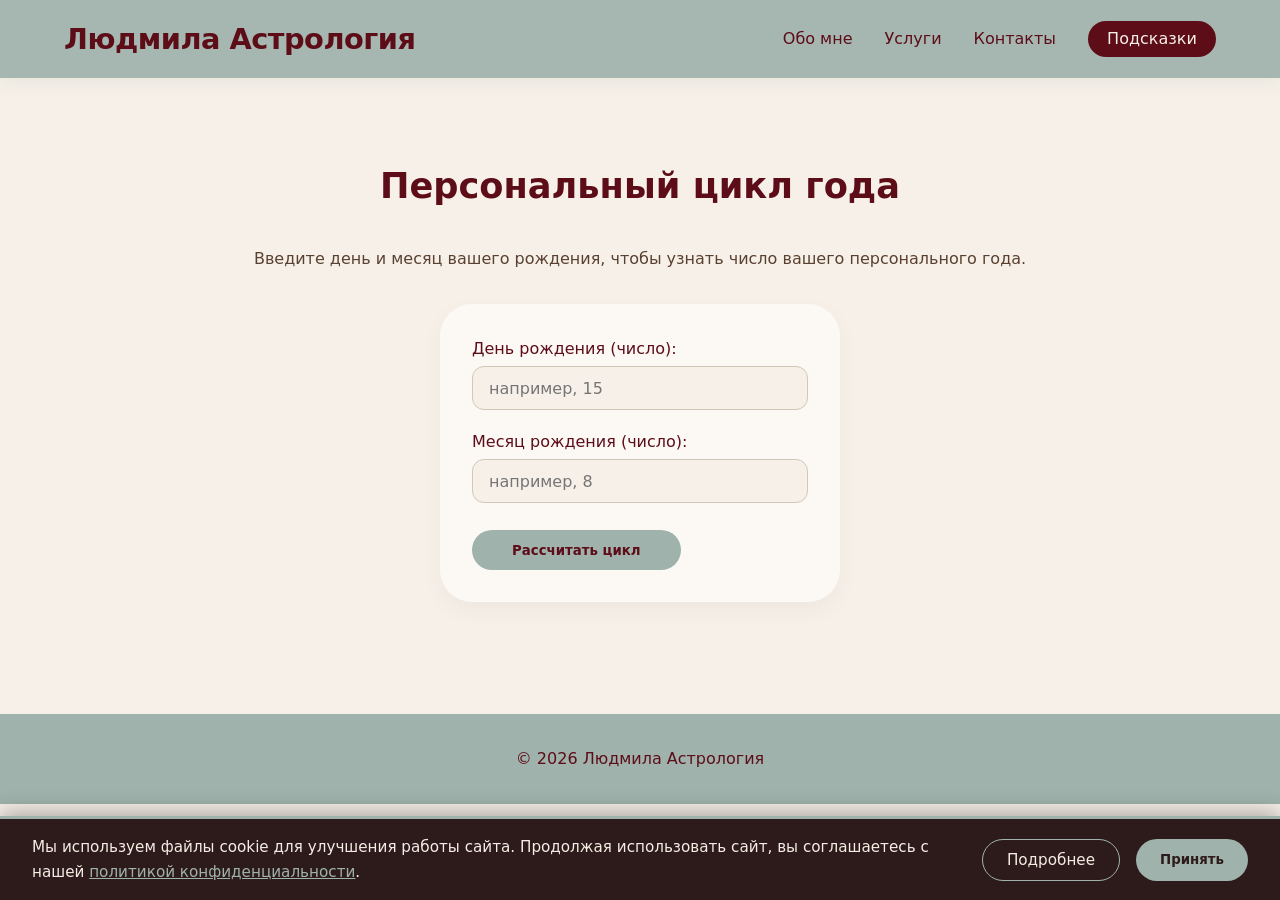
<file: cycle-calculator.html>
<!DOCTYPE html>
<html lang="ru">
<head>
  <meta charset="UTF-8" />
  <meta name="viewport" content="width=device-width, initial-scale=1.0" />
  <title>Персональный цикл года — Людмила Астрология</title>
  <link rel="stylesheet" href="style.css" />
  <link rel="stylesheet" href="privacy/cookie-consent.css" />
  <link rel="icon" href="data:image/svg+xml,<svg xmlns=%22http://www.w3.org/2000/svg%22 viewBox=%220 0 100 100%22><text y=%22.9em%22 font-size=%2290%22>✨</text></svg>">
</head>
<body>

  <header class="header">
    <div class="container header__inner">
      <a href="index.html" class="logo">Людмила Астрология</a>
      <nav class="nav">
        <a href="index.html#about">Обо мне</a>
        <a href="index.html#services">Услуги</a>
        <a href="index.html#contacts">Контакты</a>
        <a href="functions.html" class="nav-functions">Подсказки</a>
      </nav>
    </div>
  </header>

  <main>
    <section class="section cycle-calculator">
      <div class="container">
        <h2>Персональный цикл года</h2>
        <p class="hint-text">Введите день и месяц вашего рождения, чтобы узнать число вашего персонального года.</p>

        <div class="calculator-form">
          <div class="form-group">
            <label for="birthDay">День рождения (число):</label>
            <input type="number" id="birthDay" min="1" max="31" placeholder="например, 15" required>
          </div>
          <div class="form-group">
            <label for="birthMonth">Месяц рождения (число):</label>
            <input type="number" id="birthMonth" min="1" max="12" placeholder="например, 8" required>
          </div>
          <button onclick="calculateCycle()" class="btn-primary">Рассчитать цикл</button>
        </div>

        <div id="result" class="result-box" style="display:none; margin-top:2rem;">
          <h3>Ваше число: <span id="cycleNumber"></span></h3>
          <p id="cycleDescription"></p>
        </div>

        <div id="error" class="error-message"></div>
      </div>
    </section>
  </main>

  <footer class="footer">
    <div class="container">
      <p>© 2026 Людмила Астрология</p>
    </div>
  </footer>

  <!-- БАННЕР COOKIE -->
  <div id="cookie-consent">
    <p>Мы используем файлы cookie для улучшения работы сайта. Продолжая использовать сайт, вы соглашаетесь с нашей <a href="privacy/privacy.html" target="_blank" style="color:#9fb2ac; text-decoration:underline;">политикой конфиденциальности</a>.</p>
    <div class="cookie-buttons">
      <a href="privacy/privacy.html" target="_blank" class="btn-details">Подробнее</a>
      <button id="accept-cookies" class="btn-accept">Принять</button>
    </div>
  </div>

  <script src="privacy/cookie-consent.js"></script>
  <script src="js/calculate.js"></script>
</body>
</html>
</file>
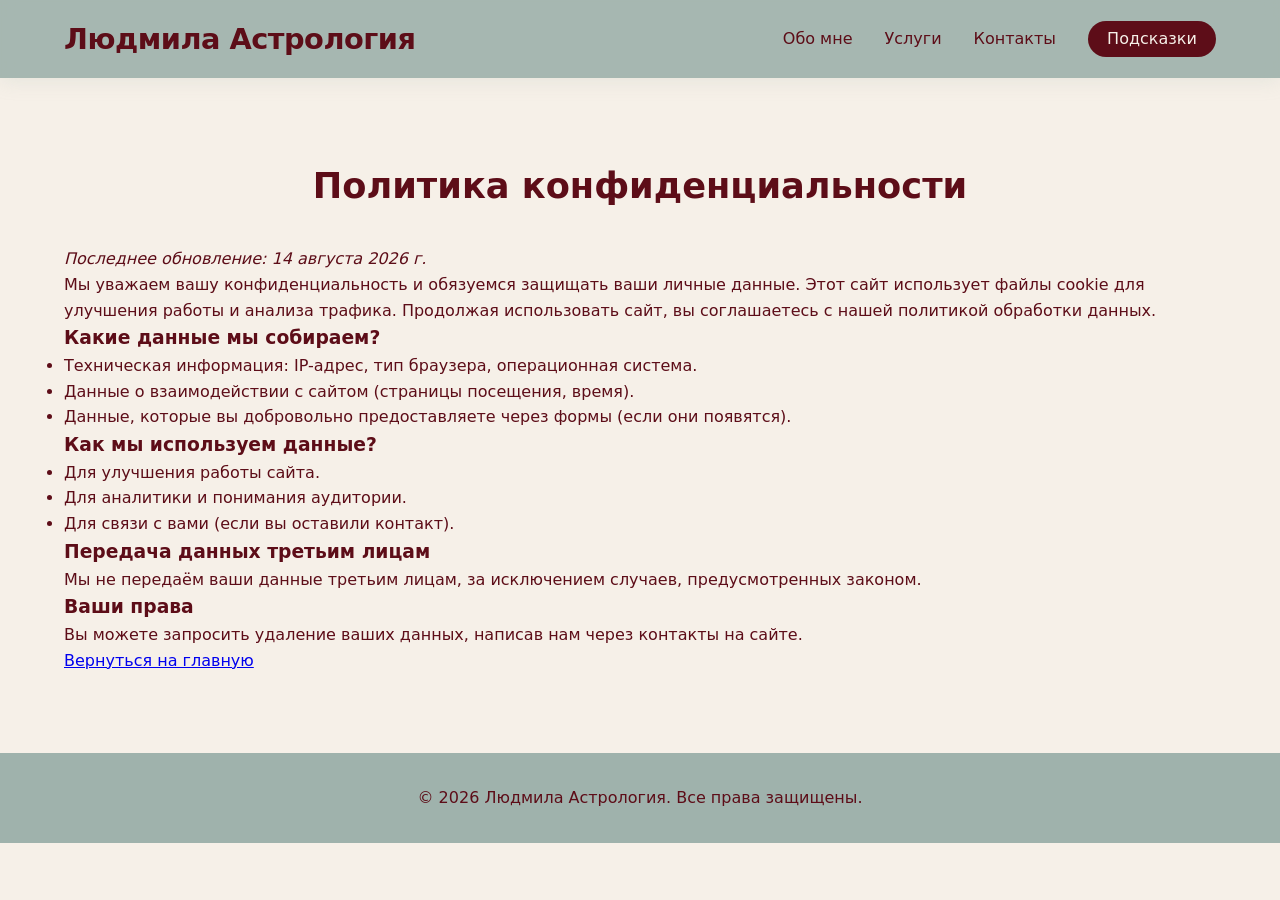
<file: privacy/privacy.html>
<!DOCTYPE html>
<html lang="ru">
<head>
  <meta charset="UTF-8" />
  <meta name="viewport" content="width=device-width, initial-scale=1.0" />
  <title>Политика конфиденциальности — Людмила Астрология</title>
  <link rel="stylesheet" href="../style.css" />
  <link rel="stylesheet" href="cookie-consent.css" />
  <link rel="icon" href="data:image/svg+xml,<svg xmlns=%22http://www.w3.org/2000/svg%22 viewBox=%220 0 100 100%22><text y=%22.9em%22 font-size=%2290%22>✨</text></svg>">
</head>
<body>

  <header class="header">
    <div class="container header__inner">
      <a href="../index.html" class="logo">Людмила Астрология</a>
      <nav class="nav">
        <a href="../index.html#about">Обо мне</a>
        <a href="../index.html#services">Услуги</a>
        <a href="../index.html#contacts">Контакты</a>
        <a href="../functions.html" class="nav-functions">Подсказки</a>
      </nav>
    </div>
  </header>

  <main>
    <section class="section">
      <div class="container">
        <h2>Политика конфиденциальности</h2>
        <p><em>Последнее обновление: 14 августа 2026 г.</em></p>
        <p>Мы уважаем вашу конфиденциальность и обязуемся защищать ваши личные данные. Этот сайт использует файлы cookie для улучшения работы и анализа трафика. Продолжая использовать сайт, вы соглашаетесь с нашей политикой обработки данных.</p>
        <h3>Какие данные мы собираем?</h3>
        <ul>
          <li>Техническая информация: IP-адрес, тип браузера, операционная система.</li>
          <li>Данные о взаимодействии с сайтом (страницы посещения, время).</li>
          <li>Данные, которые вы добровольно предоставляете через формы (если они появятся).</li>
        </ul>
        <h3>Как мы используем данные?</h3>
        <ul>
          <li>Для улучшения работы сайта.</li>
          <li>Для аналитики и понимания аудитории.</li>
          <li>Для связи с вами (если вы оставили контакт).</li>
        </ul>
        <h3>Передача данных третьим лицам</h3>
        <p>Мы не передаём ваши данные третьим лицам, за исключением случаев, предусмотренных законом.</p>
        <h3>Ваши права</h3>
        <p>Вы можете запросить удаление ваших данных, написав нам через контакты на сайте.</p>
        <p><a href="../index.html">Вернуться на главную</a></p>
      </div>
    </section>
  </main>

  <footer class="footer">
    <div class="container">
      <p>© 2026 Людмила Астрология. Все права защищены.</p>
    </div>
  </footer>

  <script src="cookie-consent.js"></script>
</body>
</html>
</file>
<file: style.css>
/* ===== БАЗА ===== */
* {
  margin: 0;
  padding: 0;
  box-sizing: border-box;
  font-family: system-ui, -apple-system, 'Segoe UI', Roboto, serif;
}

html {
  scroll-behavior: smooth;
}

body {
  background: #F6F0E8;
  color: #5d0d18;
  line-height: 1.6;
}

.container {
  max-width: 1200px;
  margin: 0 auto;
  padding: 0 1.5rem;
}

/* ===== ШАПКА ===== */
.header {
  position: sticky;
  top: 0;
  background: rgba(159, 178, 172, 0.92);
  backdrop-filter: blur(8px);
  box-shadow: 0 2px 20px rgba(159, 178, 172, 0.2);
  padding: 1rem 0;
  z-index: 100;
}

.header__inner {
  display: flex;
  justify-content: space-between;
  align-items: center;
  flex-wrap: wrap;
}

.logo {
  font-size: 1.8rem;
  font-weight: 700;
  color: #5d0d18;
  text-decoration: none;
  letter-spacing: -0.5px;
}

.nav {
  display: flex;
  gap: 2rem;
  flex-wrap: wrap;
  align-items: center;
}

.nav a {
  text-decoration: none;
  color: #5d0d18;
  font-weight: 500;
  font-size: 1rem;
  transition: color 0.2s;
}

.nav a:hover {
  color: #7a4a4a;
}

.nav-functions {
  background: #5d0d18;
  color: #F6F0E8 !important;
  padding: 0.3rem 1.2rem;
  border-radius: 30px;
  transition: background 0.2s;
}
.nav-functions:hover {
  background: #7a1a2a !important;
  color: #F6F0E8 !important;
}

/* ===== СЕКЦИИ ===== */
.section {
  padding: 5rem 0;
}

.section h2 {
  font-size: 2.2rem;
  font-weight: 600;
  text-align: center;
  margin-bottom: 2rem;
  color: #5d0d18;
}

.subtitle-text {
  text-align: center;
  color: #5A4030;
  margin-bottom: 3rem;
}

.hint-text {
  color: #5A4030;
  text-align: center;
}

/* ===== ОБО МНЕ ===== */
.about__inner {
  display: flex;
  align-items: center;
  gap: 4rem;
  flex-wrap: wrap;
}

.about__text {
  flex: 1 1 300px;
}

.about__text h1 {
  font-size: 3rem;
  font-weight: 700;
  color: #5d0d18;
  margin-bottom: 0.5rem;
}

.about__text .subtitle {
  font-size: 1.3rem;
  color: #9fb2ac;
  margin-bottom: 1.5rem;
}

.about__text p {
  margin-bottom: 1rem;
  color: #5d0d18;
}

.btn-primary {
  display: inline-block;
  background: #9fb2ac;
  color: #5d0d18;
  padding: 0.8rem 2.5rem;
  border-radius: 40px;
  text-decoration: none;
  font-weight: 600;
  transition: background 0.3s;
  margin-top: 0.5rem;
  border: none;
  cursor: pointer;
}

.btn-primary:hover {
  background: #8aa39c;
}

.about__photo {
  flex: 0 0 220px;
}

.about-photo-img {
  width: 220px;
  height: 220px;
  object-fit: cover;
  border-radius: 50%;
  box-shadow: 0 20px 40px rgba(0, 0, 0, 0.05);
}

/* ===== УСЛУГИ ===== */
.services {
  background: #EDE5D9;
}

.services__grid {
  display: grid;
  grid-template-columns: repeat(auto-fit, minmax(240px, 1fr));
  gap: 2rem;
}

.service-card {
  background: #FCF9F5;
  padding: 2rem 1.5rem;
  border-radius: 32px;
  text-align: center;
  box-shadow: 0 8px 24px rgba(0, 0, 0, 0.04);
  transition: transform 0.2s;
}

.service-card:hover {
  transform: translateY(-8px);
}

.service-card h3 {
  font-size: 1.5rem;
  margin-bottom: 1rem;
  color: #5d0d18;
}

.service-card p {
  color: #5d0d18;
}

.price {
  color: #9fb2ac;
  font-weight: 600;
}

.note {
  color: #5d0d18;
  font-weight: 500;
}

/* ===== КАТЕГОРИИ УСЛУГ (свёрнутые) ===== */
.category {
  margin-bottom: 3rem;
}

details.category summary {
  font-size: 1.8rem;
  font-weight: 600;
  color: #5d0d18;
  text-align: center;
  cursor: pointer;
  padding: 0.5rem 2rem;
  display: inline-block;
  border-bottom: 2px solid #9fb2ac;
  margin: 0 auto 1.5rem;
  list-style: none;
  transition: opacity 0.2s;
}

details.category summary:hover {
  opacity: 0.7;
}

details.category summary::after {
  content: " ▾";
  font-size: 1.2rem;
  color: #9fb2ac;
}

details.category[open] summary::after {
  content: " ▴";
}

details.category .services__grid {
  margin-top: 1rem;
}

/* ===== ПРИМЕЧАНИЕ ОБ ОПЛАТЕ ===== */
.payment-note {
  text-align: center;
  margin-top: 3rem;
  padding: 1.5rem;
  background: #FCF9F5;
  border-radius: 32px;
  box-shadow: 0 8px 24px rgba(0, 0, 0, 0.04);
}

.payment-note p {
  color: #5d0d18;
  font-weight: 500;
  font-size: 1.1rem;
}

/* ===== КОНТАКТЫ ===== */
.contacts {
  text-align: center;
  background: #F6F0E8;
}

.contacts p {
  max-width: 600px;
  margin: 0 auto 2rem;
}

.contacts__links {
  display: flex;
  justify-content: center;
  gap: 2.5rem;
  flex-wrap: wrap;
}

.contact-item {
  font-size: 1.2rem;
  text-decoration: none;
  color: #5d0d18;
  font-weight: 500;
  padding: 0.5rem 1.2rem;
  border-radius: 40px;
  background: #E3DCD0;
  transition: background 0.2s;
}

.contact-item:hover {
  background: #D1C7B8;
}

/* ===== ФУТЕР ===== */
.footer {
  background: #9fb2ac;
  color: #5d0d18;
  padding: 2rem 0;
  text-align: center;
}

/* ===== СТРАНИЦА ПОДСКАЗОК (functions.html) ===== */
.functions-grid {
  display: grid;
  grid-template-columns: repeat(auto-fit, minmax(220px, 1fr));
  gap: 2rem;
  max-width: 900px;
  margin: 0 auto;
}

.func-card {
  background: #FCF9F5;
  padding: 2rem 1.5rem;
  border-radius: 32px;
  text-align: center;
  text-decoration: none;
  color: inherit;
  box-shadow: 0 8px 24px rgba(0, 0, 0, 0.04);
  transition: transform 0.2s, box-shadow 0.2s;
}

.func-card:hover {
  transform: translateY(-6px);
  box-shadow: 0 12px 32px rgba(0, 0, 0, 0.08);
}

.func-card h3 {
  margin-bottom: 0.5rem;
  color: #5d0d18;
}

.func-card p {
  color: #5d0d18;
  font-size: 0.95rem;
}

/* ===== КАРТА ДНЯ ===== */
.card-day-container {
  text-align: center;
}

.card-display {
  margin: 2rem auto;
  background: #E5DDD0;
  width: 200px;
  height: 280px;
  border-radius: 30px;
  display: flex;
  align-items: center;
  justify-content: center;
  box-shadow: 0 10px 30px rgba(0, 0, 0, 0.06);
  overflow: hidden;
}

.card-display img {
  width: 100%;
  height: 100%;
  object-fit: cover;
  border-radius: 30px;
}

.card-day-meaning {
  font-size: 1.2rem;
  color: #5d0d18;
  max-width: 500px;
  margin: 0 auto;
}

.draw-btn {
  margin-top: 2rem;
}

/* ===== КАЛЬКУЛЯТОР ЦИКЛА ===== */
.cycle-calculator .calculator-form {
  max-width: 400px;
  margin: 2rem auto;
  background: #FCF9F5;
  padding: 2rem;
  border-radius: 32px;
  box-shadow: 0 8px 24px rgba(0, 0, 0, 0.04);
}

.form-group {
  margin-bottom: 1.2rem;
}

.form-group label {
  display: block;
  font-weight: 500;
  color: #5d0d18;
  margin-bottom: 0.3rem;
}

.form-group input {
  width: 100%;
  padding: 0.7rem 1rem;
  border: 1px solid #D1C7B8;
  border-radius: 12px;
  font-size: 1rem;
  background: #F6F0E8;
  color: #5d0d18;
}

.form-group input:focus {
  outline: none;
  border-color: #9fb2ac;
  box-shadow: 0 0 0 3px rgba(159, 178, 172, 0.2);
}

.result-box {
  max-width: 500px;
  margin: 0 auto;
  padding: 1.5rem;
  background: #EDE5D9;
  border-radius: 28px;
  box-shadow: 0 6px 20px rgba(0, 0, 0, 0.05);
}

.result-box h3 {
  font-size: 1.4rem;
  color: #5d0d18;
}

.result-box #cycleNumber {
  font-size: 2.5rem;
  font-weight: 700;
  color: #9fb2ac;
}

.result-box #cycleDescription {
  margin-top: 0.5rem;
  color: #5d0d18;
}

.error-message {
  color: #5d0d18;
  font-weight: 500;
  text-align: center;
  margin-top: 1rem;
}

/* ===== РУБАШКА КАРТЫ (общая) ===== */
.card-back {
  width: 100%;
  height: 100%;
  object-fit: cover;
  border-radius: inherit;
}

/* ===== АДАПТИВНОСТЬ ===== */
@media (max-width: 768px) {
  .header__inner {
    flex-direction: column;
    gap: 0.8rem;
  }
  .nav {
    gap: 1.2rem;
    justify-content: center;
  }
  .about__inner {
    flex-direction: column;
    text-align: center;
    gap: 2rem;
  }
  .about__text h1 {
    font-size: 2.4rem;
  }
  .about-photo-img {
    width: 160px;
    height: 160px;
  }
  .section h2 {
    font-size: 1.8rem;
  }
  .contacts__links {
    gap: 1.2rem;
  }
  details.category summary {
    font-size: 1.4rem;
  }
  .card-display {
    width: 160px;
    height: 224px;
  }
  .calculator-form {
    padding: 1.5rem;
  }
}
</file>
<file: privacy/cookie-consent.css>
#cookie-consent {
  position: fixed;
  bottom: 0;
  left: 0;
  width: 100%;
  background: #2d1b1b;
  color: #f5ede3;
  padding: 1rem 2rem;
  box-shadow: 0 -4px 20px rgba(0,0,0,0.3);
  z-index: 9999;
  display: flex;
  flex-wrap: wrap;
  align-items: center;
  justify-content: space-between;
  gap: 1rem;
  font-size: 0.95rem;
  border-top: 3px solid #9fb2ac;
  transform: translateY(0);
  transition: transform 0.3s ease;
}

#cookie-consent.hidden {
  transform: translateY(100%);
  pointer-events: none;
}

#cookie-consent p {
  margin: 0;
  flex: 1 1 60%;
}

#cookie-consent .cookie-buttons {
  display: flex;
  gap: 1rem;
  flex-wrap: wrap;
}

#cookie-consent .btn-accept {
  background: #9fb2ac;
  color: #2d1b1b;
  border: none;
  padding: 0.5rem 1.5rem;
  border-radius: 30px;
  font-weight: 600;
  cursor: pointer;
  transition: background 0.2s;
}

#cookie-consent .btn-accept:hover {
  background: #7d958e;
}

#cookie-consent .btn-details {
  background: transparent;
  color: #f5ede3;
  border: 1px solid #9fb2ac;
  padding: 0.5rem 1.5rem;
  border-radius: 30px;
  font-weight: 500;
  text-decoration: none;
  transition: background 0.2s;
}

#cookie-consent .btn-details:hover {
  background: rgba(159, 178, 172, 0.2);
}

@media (max-width: 600px) {
  #cookie-consent {
    flex-direction: column;
    text-align: center;
    padding: 1rem;
  }
  #cookie-consent p {
    flex: 1 1 100%;
  }
  #cookie-consent .cookie-buttons {
    justify-content: center;
    width: 100%;
  }
}
</file>
